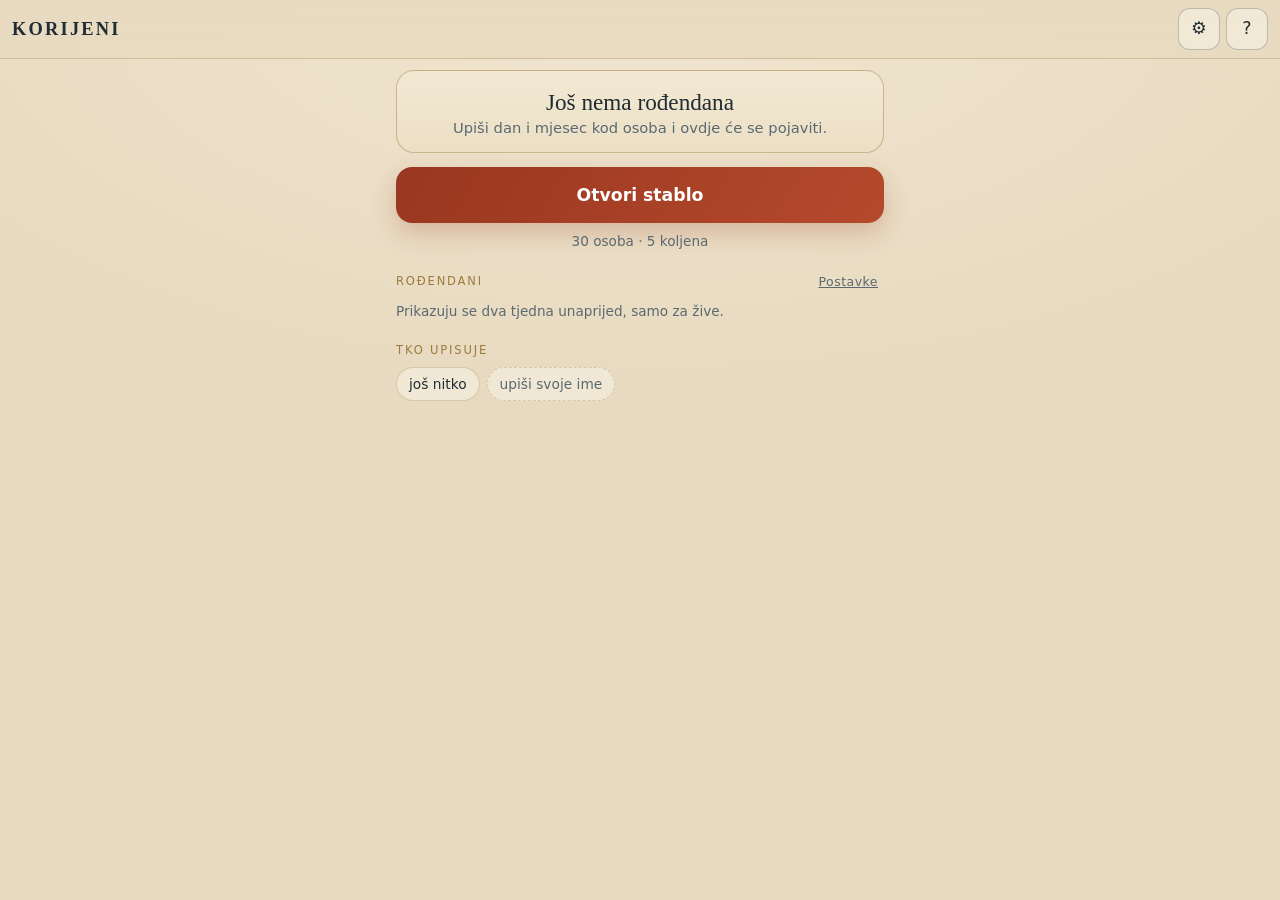
<file: index.html>
<!DOCTYPE html>
<html lang="hr">
<head>
<meta charset="utf-8">
<meta name="viewport" content="width=device-width,initial-scale=1,viewport-fit=cover,maximum-scale=1">
<meta name="theme-color" content="#E7DAC0">
<meta name="robots" content="noindex,nofollow,noarchive">
<title>Korijeni</title>
<meta name="description" content="Korijeni — naše obiteljsko stablo. Svatko može dopuniti svoju granu: nove osobe, datumi i fotografije.">
<meta property="og:type" content="website">
<meta property="og:site_name" content="Korijeni">
<meta property="og:title" content="Korijeni — naše obiteljsko stablo">
<meta property="og:description" content="Dodirni, stablo ti stane na ekran kao aplikacija. Dodaj svoju djecu, godine i fotografije — svi to odmah vide.">
<meta property="og:url" content="https://hulkgt.github.io/stablo/">
<meta property="og:image" content="https://hulkgt.github.io/stablo/preview.png">
<meta property="og:image:width" content="1200">
<meta property="og:image:height" content="630">
<meta property="og:locale" content="hr_HR">
<meta name="twitter:card" content="summary_large_image">
<link rel="manifest" href="manifest.webmanifest">
<link rel="icon" type="image/png" href="icon-192.png">
<link rel="apple-touch-icon" href="apple-touch-icon.png">
<link rel="stylesheet" href="style.css">
</head>
<body>

<header class="bar">
  <div class="brand">
    <button class="ic" id="back" aria-label="Natrag" hidden>&#8592;</button>
    <span><b>Korijeni</b><small id="count" hidden>&nbsp;</small></span>
  </div>
  <div class="tools">
    <span id="treetools" class="grp" hidden>
      <button class="ic" id="zout" aria-label="Smanji">&minus;</button>
      <button class="ic" id="zfit" aria-label="Cijelo stablo">⤢</button>
      <button class="ic" id="zin" aria-label="Povećaj">+</button>
    </span>
    <button class="ic" id="set" aria-label="Postavke">⚙</button>
    <button class="ic" id="help" aria-label="Pomoć">?</button>
  </div>
</header>

<div class="sync" id="sync" hidden></div>

<section class="home" id="home"></section>

<main class="wrap" id="treeview" hidden>
  <div class="stage" id="stage"><svg class="wires" id="wires" aria-hidden="true"></svg></div>
</main>

<div class="sheet" id="sheet" hidden></div>
<div class="modal" id="modal" hidden></div>
<div class="toast" id="toast" hidden></div>
<div class="wel" id="wel" hidden></div>
<div class="lb" id="lb" hidden></div>

<script src="config.js"></script>
<script src="seed.js"></script>
<script src="tree.js"></script>
<script src="home.js"></script>
<script src="app.js"></script>
<script>if('serviceWorker' in navigator)window.addEventListener('load',function(){navigator.serviceWorker.register('sw.js').catch(function(){})});</script>
</body>
</html>
</file>
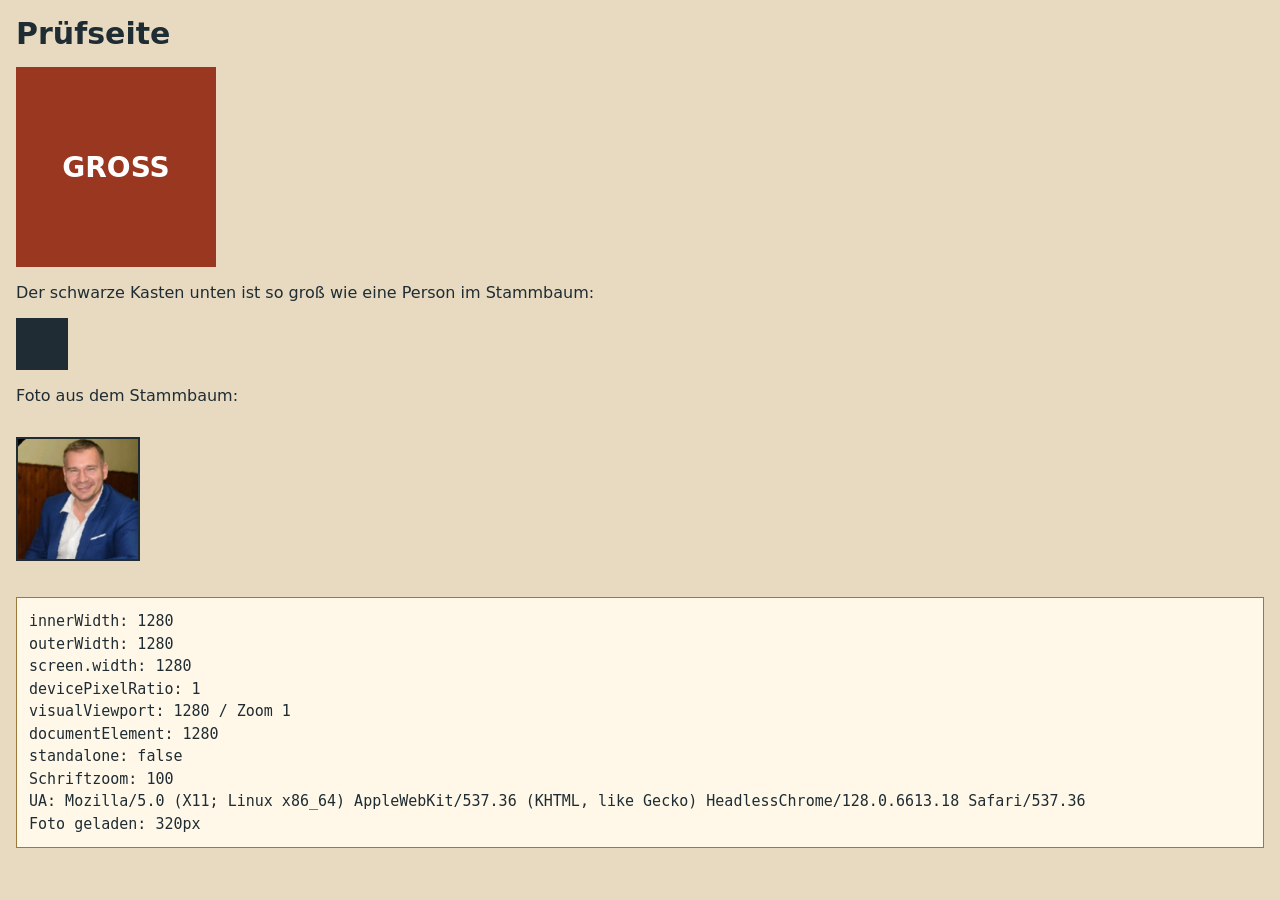
<file: test.html>
<!DOCTYPE html>
<html lang="de">
<head>
<meta charset="utf-8">
<meta name="viewport" content="width=device-width,initial-scale=1,viewport-fit=cover">
<title>Prüfseite</title>
<style>
  body{margin:0;background:#E7DAC0;color:#1F2C33;font:16px system-ui,sans-serif}
  .box{width:200px;height:200px;background:#993720;color:#fff;display:grid;place-items:center;
       font-size:28px;font-weight:700;margin:16px}
  .klein{width:52px;height:52px;background:#1F2C33;margin:16px}
  h1{font-size:30px;margin:16px}
  pre{white-space:pre-wrap;word-break:break-all;font-size:15px;line-height:1.5;margin:16px;
      background:#fff8e8;padding:12px;border:1px solid #9C7A3C}
  img{width:120px;height:120px;object-fit:cover;margin:16px;border:2px solid #1F2C33}
</style>
</head>
<body>
<h1>Prüfseite</h1>
<div class="box">GROSS</div>
<p style="margin:16px">Der schwarze Kasten unten ist so groß wie eine Person im Stammbaum:</p>
<div class="klein"></div>
<p style="margin:16px">Foto aus dem Stammbaum:</p>
<img src="photos/denis_jozic.jpg" alt="Foto" id="foto">
<pre id="info">…</pre>
<script>
var v = window.visualViewport || {};
var t = [
  'innerWidth: '      + window.innerWidth,
  'outerWidth: '      + window.outerWidth,
  'screen.width: '    + screen.width,
  'devicePixelRatio: '+ window.devicePixelRatio,
  'visualViewport: '  + (v.width||'-') + ' / Zoom ' + (v.scale||'-'),
  'documentElement: ' + document.documentElement.clientWidth,
  'standalone: '      + (matchMedia('(display-mode: standalone)').matches || navigator.standalone===true),
  'Schriftzoom: '     + (function(){var d=document.createElement('div');d.style.cssText='width:100px;font-size:16px';
                          document.body.appendChild(d);var w=d.offsetWidth;d.remove();return w})(),
  'UA: '              + navigator.userAgent
];
document.getElementById('foto').onerror=function(){ t.push('FOTO LÄDT NICHT'); document.getElementById('info').textContent=t.join('\n') };
document.getElementById('foto').onload =function(){ t.push('Foto geladen: '+this.naturalWidth+'px'); document.getElementById('info').textContent=t.join('\n') };
document.getElementById('info').textContent=t.join('\n');
</script>
</body>
</html>
</file>
<file: style.css>
:root{
  --paper:#E7DAC0; --paper2:#DDCEAF; --wash:rgba(255,252,244,.4);
  --ink:#1F2C33; --ink2:#5B6970; --brass:#9C7A3C; --hair:#B09B74; --seal:#993720;
  --card:104px;
  --serif:ui-serif,Georgia,'Times New Roman',serif;
  --sans:system-ui,-apple-system,'Segoe UI',Roboto,sans-serif;
}
*{box-sizing:border-box;-webkit-tap-highlight-color:transparent}
[hidden]{display:none!important}   /* sakriveni slojevi moraju ostati sakriveni */
html,body{margin:0;min-height:100%}
body{
  background:radial-gradient(120% 80% at 50% 0%,#F0E5CF 0%,rgba(240,229,207,0) 55%),var(--paper);
  color:var(--ink);font-family:var(--sans);
}
button{font:inherit;color:inherit}

/* Kopfleiste */
.bar{position:fixed;top:0;left:0;right:0;z-index:30;display:flex;align-items:center;justify-content:space-between;
  gap:10px;padding:max(8px,env(safe-area-inset-top)) 12px 8px;
  background:linear-gradient(180deg,rgba(231,218,192,.97),rgba(231,218,192,.82));
  border-bottom:1px solid rgba(156,122,60,.3);backdrop-filter:blur(6px)}
.brand b{font-family:var(--serif);font-size:1.15rem;letter-spacing:.12em;text-transform:uppercase;font-weight:600}
.brand small{display:block;font-size:.72rem;color:var(--ink2);letter-spacing:.06em}
.tools{display:flex;gap:6px}
.ic{width:42px;height:42px;border:1px solid rgba(31,44,51,.25);background:var(--wash);border-radius:12px;font-size:1.1rem;line-height:1}
.ic:active{background:#fff7e8}

.sync{position:fixed;top:calc(52px + env(safe-area-inset-top));left:0;right:0;z-index:29;
  padding:7px 12px;font-size:.84rem;text-align:center;background:var(--seal);color:#fff}
.sync.ok{background:#2f6b4f}

/* Stammbaum */
.wrap{padding:calc(66px + env(safe-area-inset-top)) 16px 24px;display:block}
.stage{position:relative;margin:0 auto}
.wires{position:absolute;left:0;top:0;overflow:visible;pointer-events:none}

.p{position:absolute;display:flex;flex-direction:column;align-items:center;gap:5px;
  background:none;border:0;padding:0;text-align:center}
.fr{position:relative;overflow:hidden;background:var(--paper2);
  border:1px solid rgba(31,44,51,.5);box-shadow:0 0 0 3px var(--paper),0 0 0 4px rgba(156,122,60,.55),0 6px 16px rgba(31,44,51,.16)}
.fr img{width:100%;height:100%;object-fit:cover;display:block;filter:sepia(.16) saturate(.9)}
.p.dead .fr img{filter:sepia(.32) saturate(.5)}
.mono{width:100%;height:100%;display:grid;place-items:center;font-family:var(--serif);color:var(--brass)}
.mono::after{content:"";position:absolute;inset:11px;border:1px solid rgba(156,122,60,.42);
  clip-path:polygon(50% 0,100% 50%,50% 100%,0 50%)}
.nm{font-weight:700;line-height:1.2;letter-spacing:.03em;text-transform:uppercase}
.yr{color:var(--ink2);font-variant-numeric:tabular-nums;white-space:nowrap}
.p.new .fr{box-shadow:0 0 0 3px var(--paper),0 0 0 5px var(--seal),0 6px 16px rgba(31,44,51,.2)}

/* Listić i obrasci */
.sheet,.modal{position:fixed;inset:0;z-index:40;overflow:auto;-webkit-overflow-scrolling:touch;
  background:linear-gradient(180deg,#F3E9D3 0%,#E7DAC0 42%);
  padding:calc(14px + env(safe-area-inset-top)) max(16px,env(safe-area-inset-left,0px))
          calc(28px + env(safe-area-inset-bottom)) max(16px,env(safe-area-inset-right,0px))}
.sheet>*,.modal>*{max-width:520px;margin-left:auto;margin-right:auto}
.modal{z-index:50}
.grip{position:sticky;top:0}
.grip{display:flex;align-items:center;justify-content:flex-end;margin:0 0 10px;background:none;
  width:auto;height:auto;border-radius:0}
.grip .close{width:44px;height:44px;border-radius:12px;border:1px solid rgba(31,44,51,.25);
  background:var(--wash);font-size:20px;line-height:1;color:var(--ink)}
.sh{display:flex;gap:14px;align-items:center}
.sh .fr{width:84px;height:84px;flex:0 0 84px}
.sh h3{font-family:var(--serif);margin:0;font-size:1.3rem;line-height:1.2}
.sh .meta{color:var(--ink2);font-size:.9rem;margin-top:2px;font-variant-numeric:tabular-nums}
.note{margin:12px 0 0;font-size:.95rem;line-height:1.45}
.acts{display:grid;grid-template-columns:1fr 1fr;gap:8px;margin-top:16px}
.btn{padding:15px 12px;border:1px solid rgba(31,44,51,.28);background:var(--wash);border-radius:14px;font-size:.98rem}
.btn.full{grid-column:1 / -1}
.btn.primary{background:linear-gradient(120deg,var(--seal),#b5492c);color:#fff;border-color:transparent;font-weight:600}
.btn.quiet{background:transparent;border-color:transparent;color:var(--ink2);text-decoration:underline}
.btn:active{transform:translateY(1px)}

label{display:block;margin:12px 0 0;font-size:.86rem;color:var(--ink2)}
input[type=text],input[type=number],textarea{width:100%;margin-top:5px;padding:14px;font-size:1.05rem;
  border:1px solid rgba(31,44,51,.3);border-radius:12px;background:#FBF5E7;color:var(--ink);font-family:inherit}
textarea{min-height:76px;resize:vertical}
.row2{display:grid;grid-template-columns:1fr 1fr;gap:10px}
.phpick{display:flex;align-items:center;gap:12px;margin-top:10px}
.phpick .fr{width:72px;height:72px}
h4{font-family:var(--serif);font-size:1.2rem;margin:4px 0 0}
.hint{font-size:.86rem;color:var(--ink2);margin:6px 0 0;line-height:1.45}

.toast{position:fixed;left:50%;bottom:calc(22px + env(safe-area-inset-bottom));transform:translateX(-50%);
  z-index:60;background:var(--ink);color:#F3E9D3;padding:12px 18px;border-radius:12px;font-size:.92rem;max-width:88vw}

/* Pozdravna stranica i instalacija */
.wel{position:fixed;inset:0;z-index:70;overflow:auto;display:grid;place-items:center;
  background:radial-gradient(120% 90% at 50% 0%,#F2E8D2 0%,var(--paper) 60%)}
.welin{width:min(430px,100%);padding:30px 24px calc(30px + env(safe-area-inset-bottom));
  display:flex;flex-direction:column;align-items:center;gap:16px;text-align:center}
.wellogo{width:92px;height:92px;border-radius:24px;box-shadow:0 12px 30px rgba(31,44,51,.28)}
.wel h2{font-family:var(--serif);font-size:1.6rem;margin:0;line-height:1.25}
.wel p{margin:0;color:var(--ink2);font-size:1.04rem;line-height:1.5}
.welbig{width:100%;padding:19px;border:0;border-radius:16px;font-size:1.12rem;font-weight:700;
  background:linear-gradient(120deg,var(--seal),#b5492c);color:#fff;box-shadow:0 10px 26px rgba(153,55,32,.28)}
.welghost{width:100%;background:none;border:0;color:var(--ink2);font-size:1rem;padding:12px;text-decoration:underline}
.welsteps{text-align:left;margin:0;padding-left:1.3em;font-size:1.04rem;line-height:1.55}
.welsteps li{margin-bottom:12px}
.welar{width:26px;height:44px;fill:none;stroke:var(--seal);stroke-width:2.2;stroke-linecap:round;stroke-linejoin:round;
  animation:bob 1.4s ease-in-out infinite}
@keyframes bob{0%,100%{transform:translateY(0);opacity:.55}50%{transform:translateY(8px);opacity:1}}
@media (prefers-reduced-motion:reduce){.welar{animation:none}}



/* ---------- početni zaslon (Korijeni) ---------- */
.brand{display:flex;align-items:center;gap:10px;min-width:0}
.grp{display:flex;gap:6px}
.home{padding:calc(70px + env(safe-area-inset-top)) max(16px,env(safe-area-inset-left,0px))
      calc(40px + env(safe-area-inset-bottom)) max(16px,env(safe-area-inset-right,0px));
      max-width:520px;margin:0 auto}
.home .big{width:100%;text-align:left;background:linear-gradient(180deg,#F3E9D3,#EBDFC5);
  border:1px solid rgba(156,122,60,.45);border-radius:18px;padding:16px;display:flex;gap:14px;align-items:center}
.home .big .fr{width:84px;height:84px;flex:0 0 84px;border-radius:14px}
.home .big .s{color:var(--seal);font-weight:700;font-size:12px;letter-spacing:.08em;text-transform:uppercase}
.home .big .n{font-family:var(--serif);font-size:1.45rem;line-height:1.15;margin-top:2px}
.home .big .d{color:var(--ink2);font-size:.92rem;margin-top:3px}
.home .big.empty{justify-content:center;text-align:center}
.cta{display:block;width:100%;margin-top:14px;padding:18px;border:0;border-radius:16px;
  background:linear-gradient(120deg,var(--seal),#b5492c);color:#fff;font-weight:700;font-size:1.08rem;
  box-shadow:0 10px 24px rgba(153,55,32,.25)}
.statline{text-align:center;color:var(--ink2);font-size:.85rem;margin-top:10px}
.sec{display:flex;align-items:center;gap:10px;font-size:.72rem;letter-spacing:.16em;text-transform:uppercase;
  color:var(--brass);margin:24px 0 10px}
.lnk{margin-left:auto;border:0;background:none;color:var(--ink2);font-size:.78rem;text-decoration:underline;
  letter-spacing:.04em;text-transform:none}
.rowlist{display:flex;flex-direction:column;gap:8px}
.row{display:flex;align-items:center;gap:11px;width:100%;padding:9px;border-radius:14px;
  background:var(--wash);border:1px solid rgba(156,122,60,.28);text-align:left}
.row img{width:40px;height:40px;border-radius:11px;object-fit:cover;border:1px solid rgba(31,44,51,.3)}
.rmono{width:40px;height:40px;border-radius:11px;display:grid;place-items:center;background:var(--paper2);
  color:var(--brass);font-family:var(--serif);font-size:15px}
.row .nm{font-weight:600;font-size:.95rem;min-width:0;overflow:hidden;text-overflow:ellipsis;white-space:nowrap}
.row .dt{margin-left:auto;color:var(--ink2);font-size:.85rem;white-space:nowrap;font-variant-numeric:tabular-nums}
.who{display:flex;flex-wrap:wrap;gap:7px}
.chip{font-size:.86rem;padding:8px 12px;border-radius:999px;background:var(--wash);
  border:1px solid rgba(156,122,60,.3);color:var(--ink)}
.chip.me{border-color:var(--seal);color:var(--seal);font-weight:600}
.chip.on{background:var(--seal);color:#fff;border-color:transparent}
.chip.add{border-style:dashed;color:var(--ink2)}
.who.pick{margin-top:4px}
.soft{color:var(--ink2)}
.small{font-size:.85rem}

/* obrazac: datum i fotografije */
.row3{display:grid;grid-template-columns:1fr 1fr 1.2fr;gap:8px;margin-top:5px}
.opt{color:var(--ink2);font-weight:400;font-size:.82em}
.phs{display:flex;gap:10px;margin-top:8px;flex-wrap:wrap}
.ph{position:relative;width:76px;height:76px;border-radius:12px;overflow:hidden;
  border:1px solid rgba(31,44,51,.35);background:var(--paper2);display:block;padding:0}
.ph img{width:100%;height:100%;object-fit:cover;display:block}
.ph .x{position:absolute;top:2px;right:2px;width:22px;height:22px;border-radius:50%;border:0;
  background:rgba(31,44,51,.75);color:#fff;font-size:14px;line-height:1}
.ph.add{display:grid;place-items:center;font-size:26px;color:var(--brass);border-style:dashed}
.gal{display:flex;gap:8px;margin-top:12px}
.gal img{width:72px;height:72px;border-radius:12px;object-fit:cover;border:1px solid rgba(31,44,51,.3)}

/* Beziehungen im Personenfenster */
.rel{display:grid;grid-template-columns:auto 1fr;gap:6px 14px;margin:16px 0 0;font-size:.95rem;line-height:1.4}
.rel dt{color:var(--brass);font-size:.74rem;letter-spacing:.12em;text-transform:uppercase;padding-top:3px;white-space:nowrap}
.rel dd{margin:0}

/* diskreter Ausweg auf der Begrüßungsseite */
.welx{position:absolute;top:calc(10px + env(safe-area-inset-top));right:14px;width:40px;height:40px;
  border-radius:12px;border:1px solid rgba(31,44,51,.18);background:transparent;color:var(--ink2);
  font-size:20px;line-height:1}
.welin{position:relative}

/* Foto gross */
.lb{position:fixed;inset:0;z-index:80;background:rgba(20,26,30,.92);display:grid;place-items:center;
  padding:calc(20px + env(safe-area-inset-top)) 16px calc(20px + env(safe-area-inset-bottom))}
.lb img{max-width:100%;max-height:100%;border-radius:10px;box-shadow:0 20px 60px rgba(0,0,0,.5)}
.sh .fr img,.gal img{cursor:zoom-in}
/* Familien an/aus */
.chip.off{opacity:.55;text-decoration:line-through}
.modal .sec{margin-top:22px}
/* Namen und Jahre im Baum */
.p .nm{line-height:1.15}
.p .yr{margin-top:1px}
</file>
